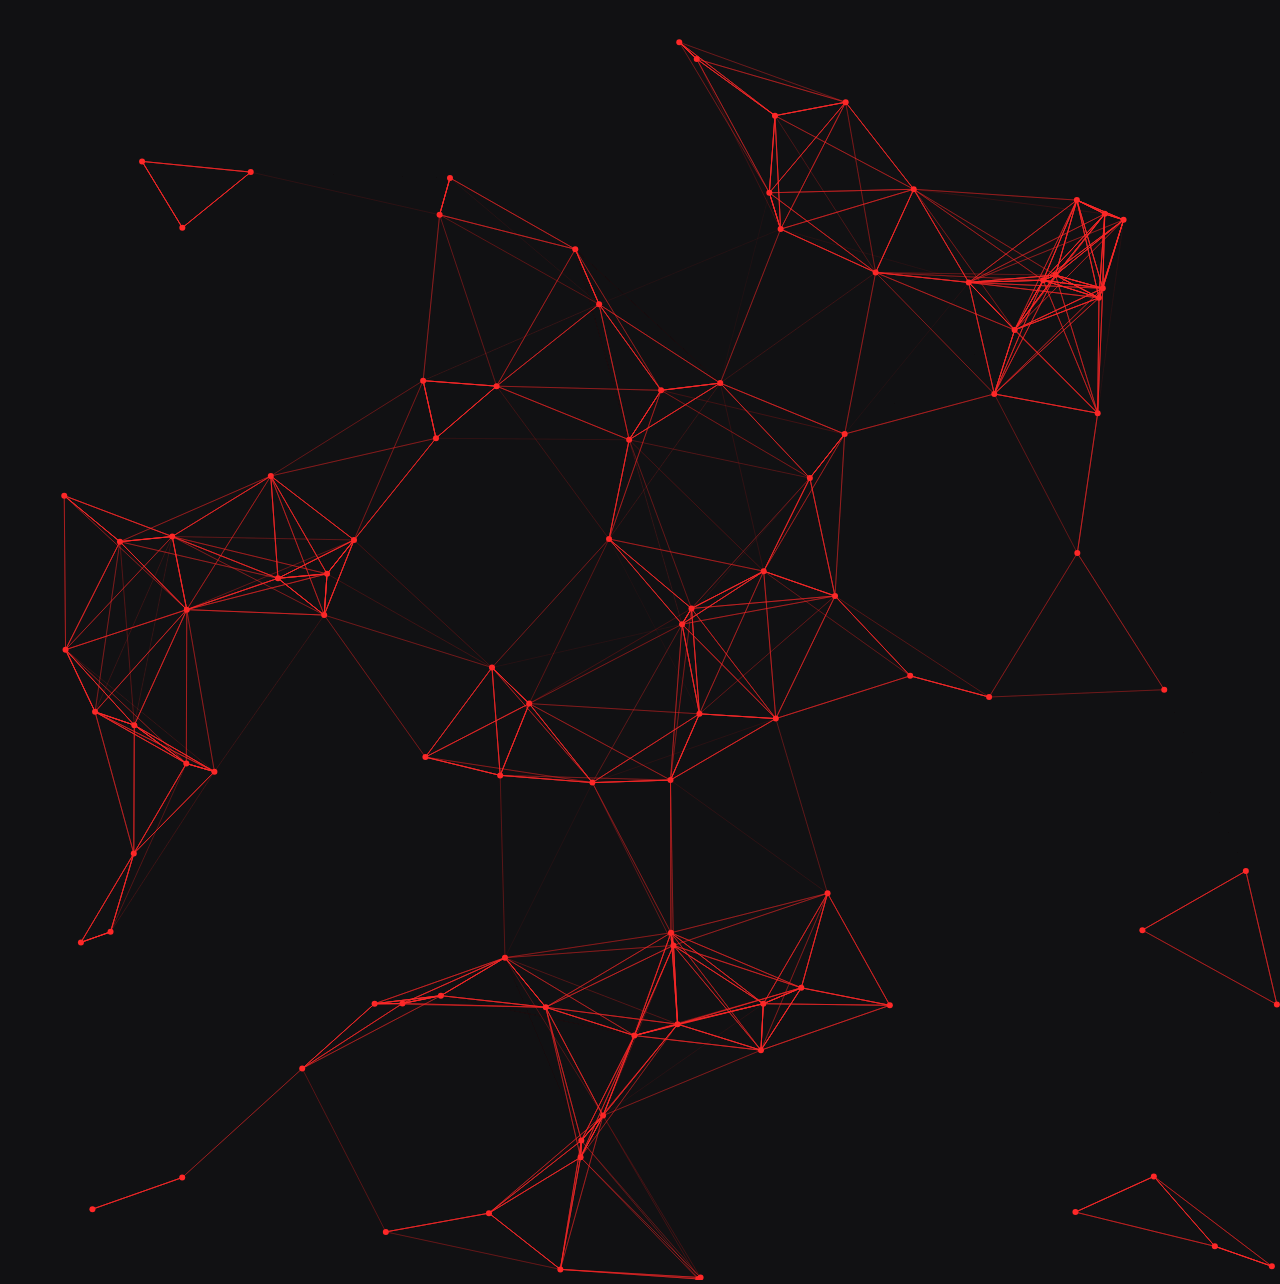
<file: Particle animation/index.html>
<!DOCTYPE html>
<html lang="ru">
<head>
  <meta charset="UTF-8">
  <meta name="viewport" content="width=device-width, initial-scale=1.0">
  <title>Document</title>
  <link rel="stylesheet" href="style.css">
</head>
<body>
  <script src="script.js"></script>
</body>
</html>
</file>
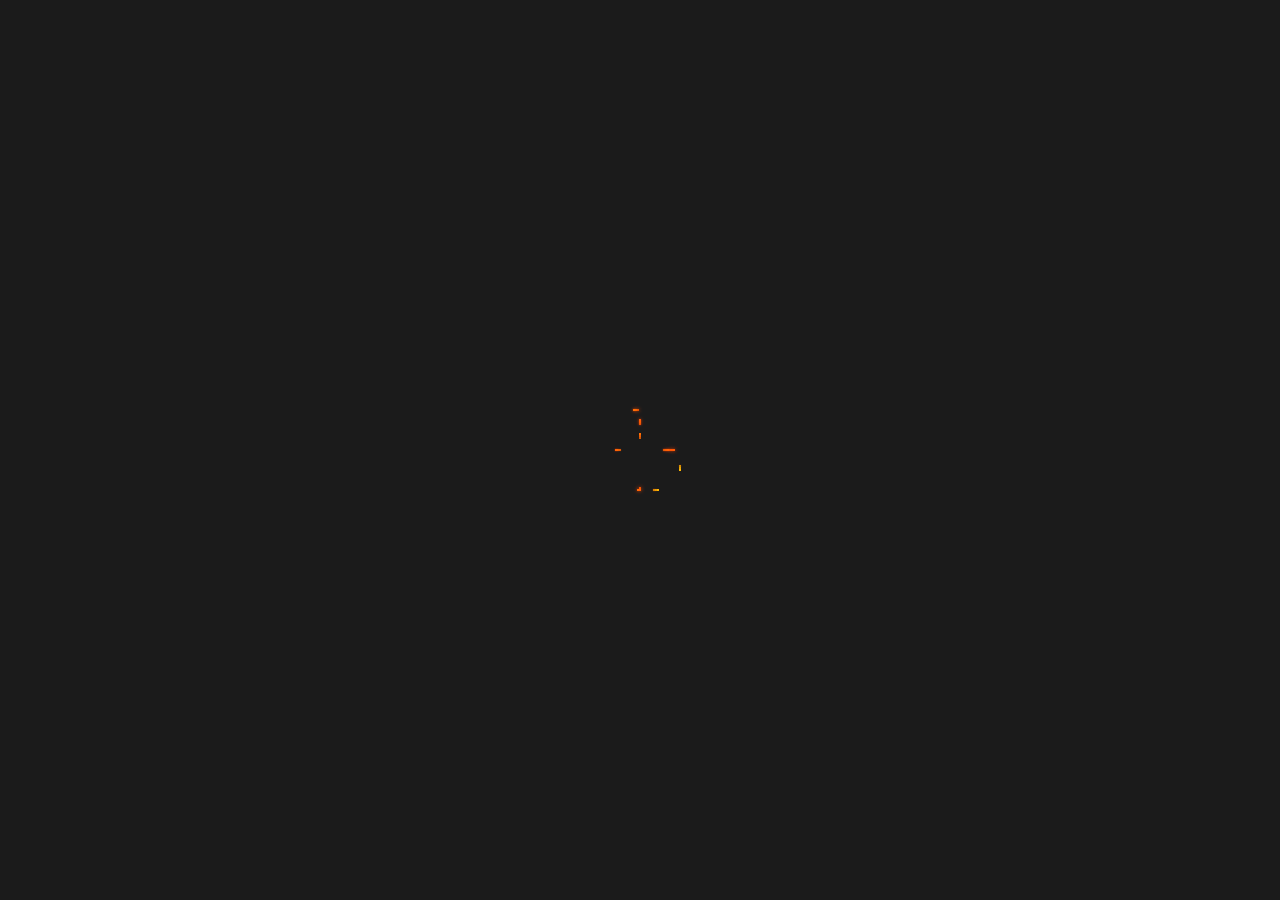
<file: Particle movement on the grid/index.html>
<!DOCTYPE html>
<html lang="en">
<head>
  <meta charset="UTF-8">
  <meta name="viewport" content="width=device-width, initial-scale=1.0">
  <title>Document</title>
  <link rel="stylesheet" href="style.css">
</head>
<body>
  <canvas></canvas>
  <script src="script.js"></script>
</body>
</html>
</file>
<file: Particle animation/style.css>
body{
  margin: 0;
  overflow: hidden;
  background: rgb(17, 17, 19);
}
</file>
<file: Particle movement on the grid/style.css>
body{
  margin: 0%;
  overflow: hidden;
}
canvas{
  background: rgb(30, 30, 30);
}
</file>
